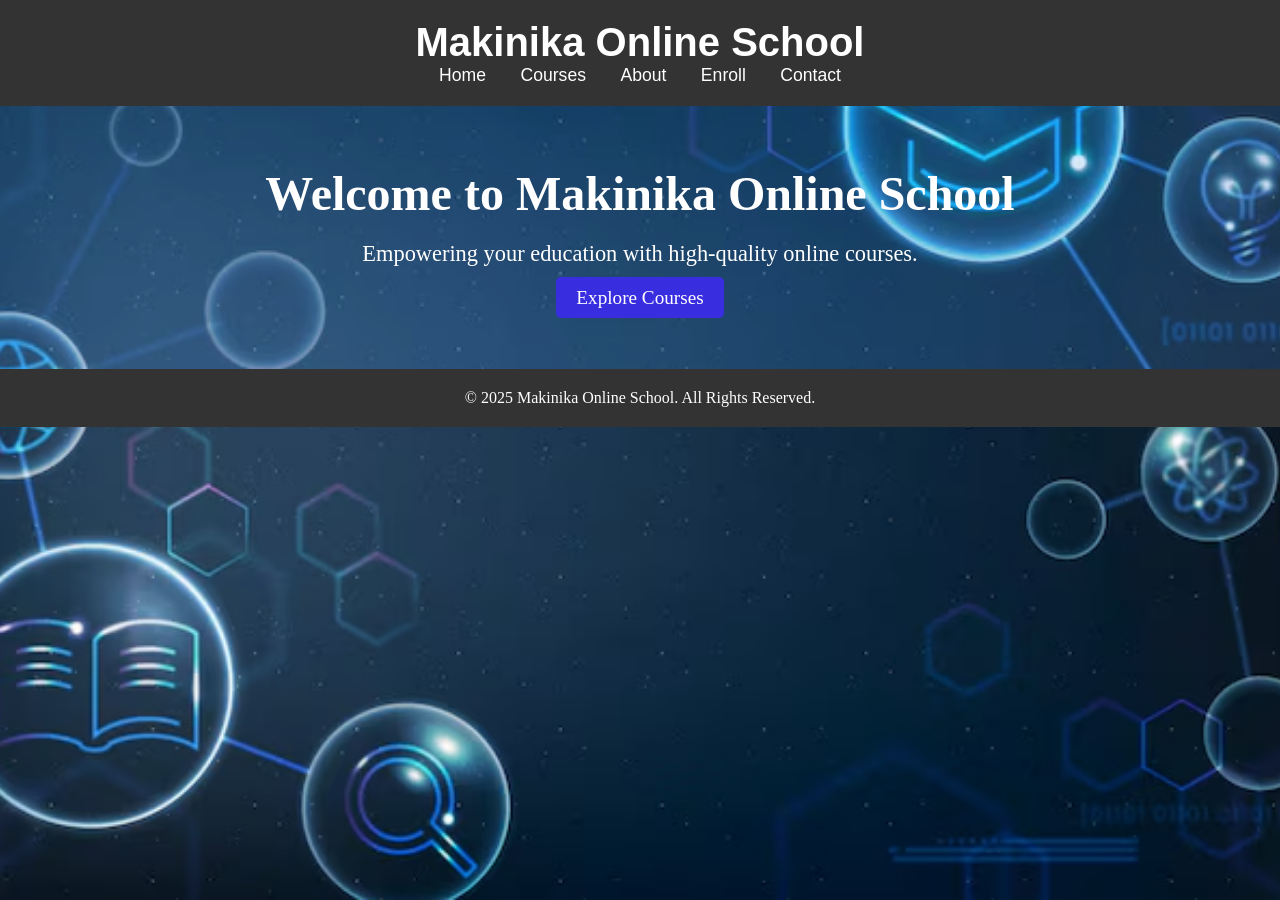
<file: index.html>
<!DOCTYPE html>
<html lang="en">
<head>
  <meta charset="UTF-8">
  <meta name="viewport" content="width=device-width, initial-scale=1.0">
  <meta http-equiv="X-UA-Compatible" content="ie=edge">
  <title>Makinika Online School</title>
  <link rel="stylesheet" href="style.css">
</head> 
<body>

  <!-- Header Section -->
  <header>
    <div class="logo">
      <h1>Makinika Online School</h1>
    </div>
    <nav>
      <ul>
        <li><a href="index.html">Home</a></li>
        <li><a href="courses.html">Courses</a></li>
        <li><a href="about.html">About</a></li>
        <li><a href="enroll.html">Enroll</a></li>
        <li><a href="contact.html">Contact</a></li>
      </ul>
    </nav>
  </header>

  <!-- Home Section -->
  <section id="home">
    <div class="hero">
      <h2>Welcome to Makinika Online School</h2>
      <p>Empowering your education with high-quality online courses.</p>
      <a href="courses.html" class="btn">Explore Courses</a>
    </div>
  </section>


  

  <!-- Footer Section -->
  <footer>
    <p>&copy; 2025 Makinika Online School. All Rights Reserved.</p>
  </footer>

</body>
</html>
</file>
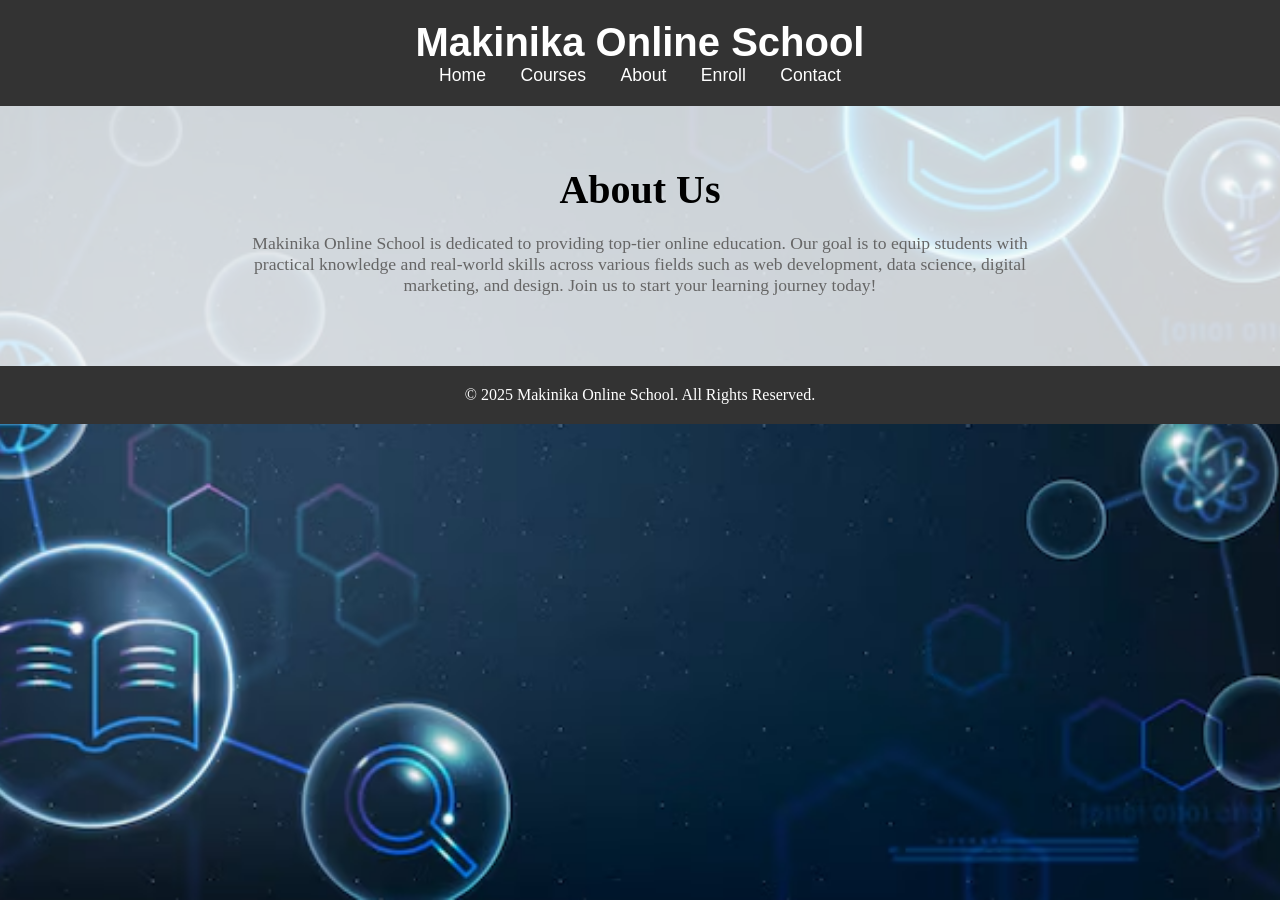
<file: about.html>
<!DOCTYPE html>
<html lang="en">
<head>
  <meta charset="UTF-8">
  <meta name="viewport" content="width=device-width, initial-scale=1.0">
  <meta http-equiv="X-UA-Compatible" content="ie=edge">
  <title>Makinika Online School</title>
  <link rel="stylesheet" href="style.css">
</head>
<body>
  <!-- Header Section -->
  <header>
    <div class="logo">
      <h1>Makinika Online School</h1>
    </div>
    <nav>
      <ul>
        <li><a href="index.html">Home</a></li>
        <li><a href="courses.html">Courses</a></li>
        <li><a href="about.html">About</a></li>
        <li><a href="enroll.html">Enroll</a></li>
        <li><a href="contact.html">Contact</a></li>
      </ul>
    </nav>
  </header>
  <!--About Section-->
<section id="about">
    <h2>About Us</h2>
      <p>Makinika Online School is dedicated to providing top-tier online education. Our goal is to equip students with practical knowledge and real-world skills across various fields such as web development, data science, digital marketing, and design. Join us to start your learning journey today!</p>
    </section> 
</body>
   <!-- Footer Section -->
  <footer>
    <p>&copy; 2025 Makinika Online School. All Rights Reserved.</p>
  </footer>

</body>
</html>

</html>
</file>
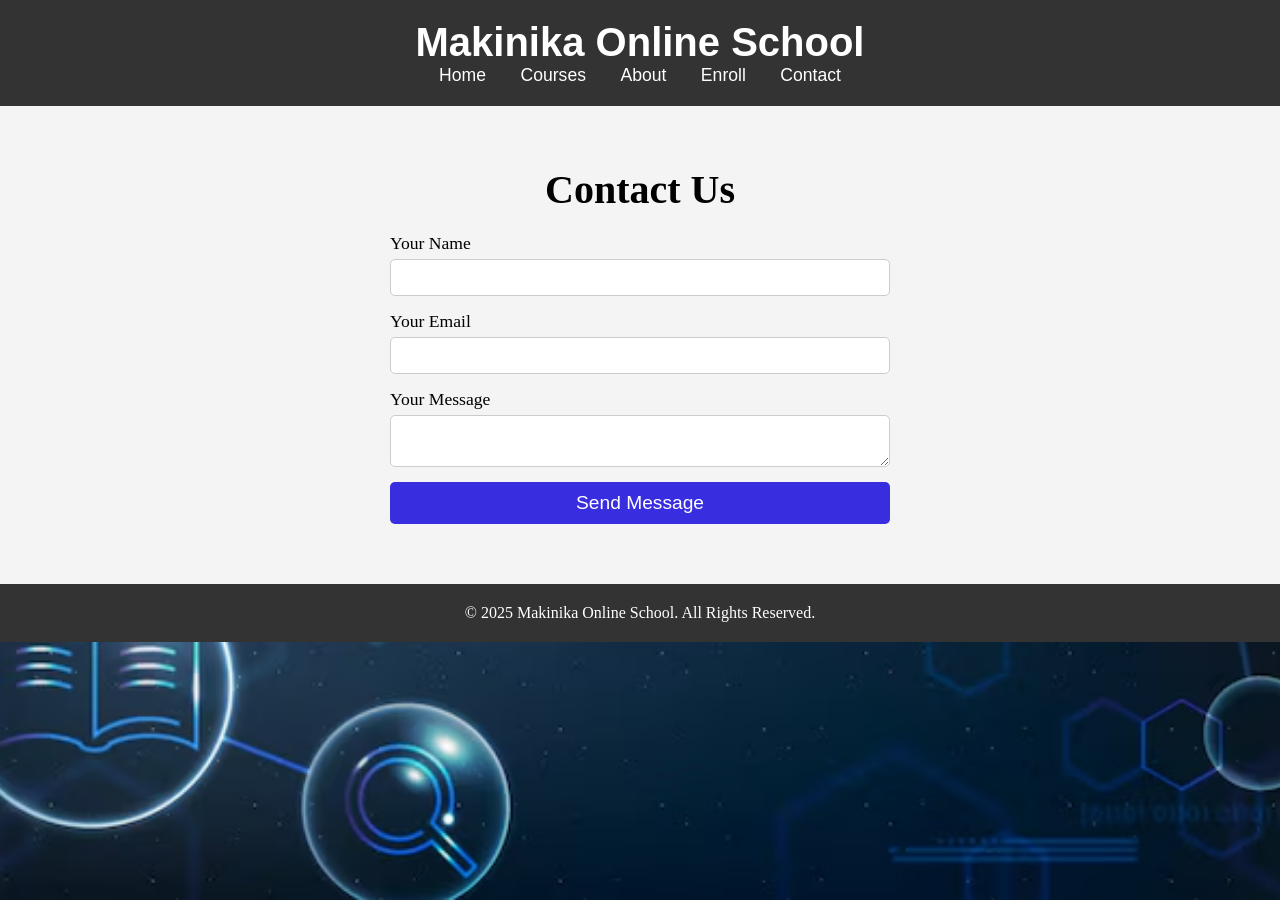
<file: contact.html>
<!DOCTYPE html>
<html lang="en">
<head>
  <meta charset="UTF-8">
  <meta name="viewport" content="width=device-width, initial-scale=1.0">
  <meta http-equiv="X-UA-Compatible" content="ie=edge">
  <title>Makinika Online School</title>
  <link rel="stylesheet" href="style.css">
</head>
<body>

  <!-- Header Section -->
  <header>
    <div class="logo">
      <h1>Makinika Online School</h1>
    </div>
    <nav>
      <ul>
        <li><a href="index.html">Home</a></li>
        <li><a href="courses.html">Courses</a></li>
        <li><a href="about.html">About</a></li>
        <li><a href="enroll.html">Enroll</a></li>
        <li><a href="contact.html">Contact</a></li>
      </ul>
    </nav>
  </header>
  
  <section id="contact">
    <h2>Contact Us</h2>
    <form action="#" method="POST">
      <label for="contact-name">Your Name</label>
      <input type="text" id="contact-name" name="contact-name" required>

      <label for="contact-email">Your Email</label>
      <input type="email" id="contact-email" name="contact-email" required>

      <label for="contact-message">Your Message</label>
      <textarea id="contact-message" name="contact-message" required></textarea>

      <button type="submit" class="btn">Send Message</button>
    </form>
  </section>
</body>
   <!-- Footer Section -->
  <footer>
    <p>&copy; 2025 Makinika Online School. All Rights Reserved.</p>
  </footer>

</body>
</html>

</html>
</file>
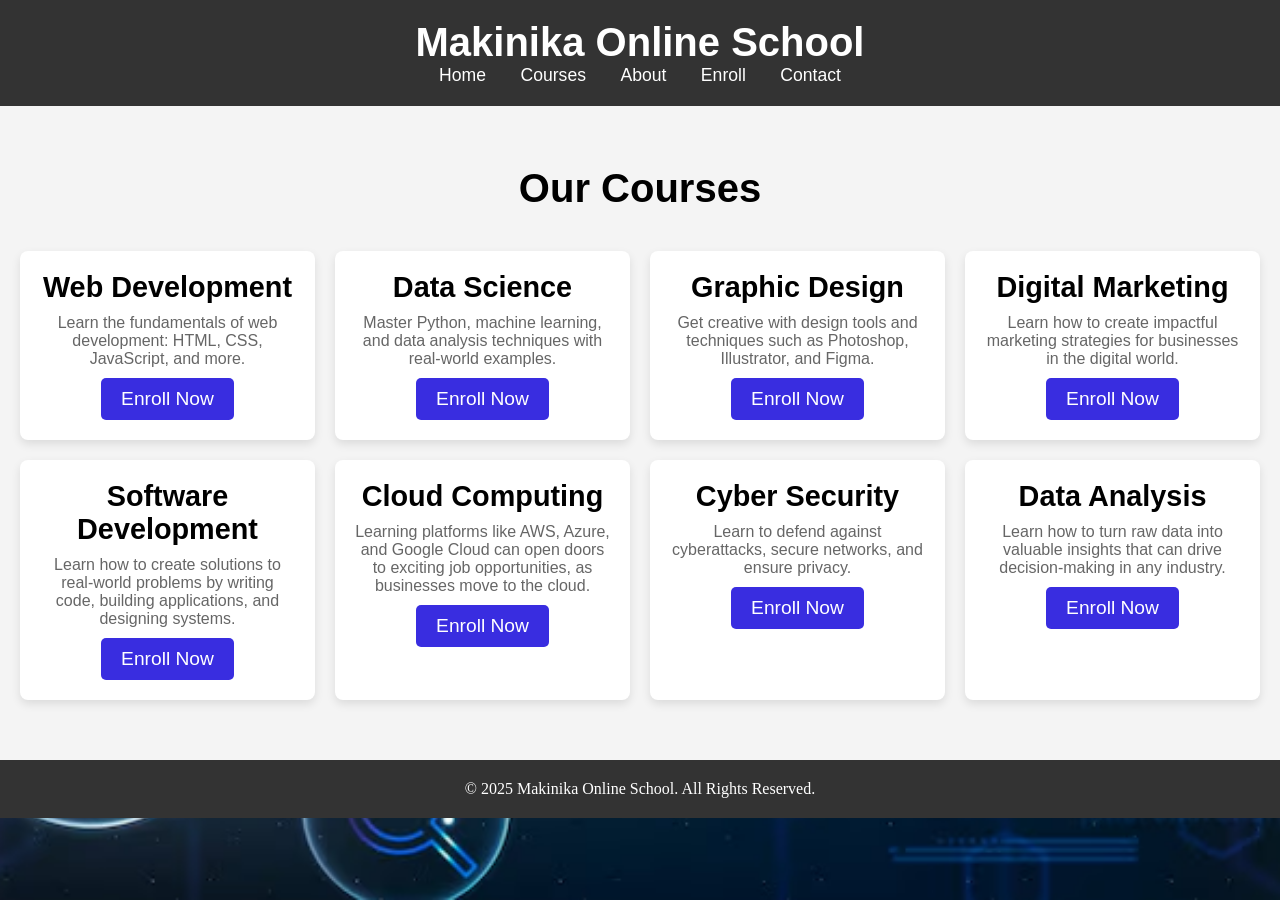
<file: courses.html>
<!DOCTYPE html>
<html lang="en">
<head>
  <meta charset="UTF-8">
  <meta name="viewport" content="width=device-width, initial-scale=1.0">
  <meta http-equiv="X-UA-Compatible" content="ie=edge">
  <title>Makinika Online School</title>
  <link rel="stylesheet" href="style.css">
</head>
<body>

  <!-- Header Section -->
  <header>
    <div class="logo">
      <h1>Makinika Online School</h1>
    </div>
    <nav>
      <ul>
        <li><a href="index.html">Home</a></li>
        <li><a href="courses.html">Courses</a></li>
        <li><a href="about.html">About</a></li>
        <li><a href="enroll.html">Enroll</a></li>
        <li><a href="contact.html">Contact</a></li>
      </ul>
    </nav>
  </header>
  <section id="courses">
    <h2>Our Courses</h2>
    <div class="course-list">
      <div class="course-item">
        <h3>Web Development</h3>
        <p>Learn the fundamentals of web development: HTML, CSS, JavaScript, and more.</p>
        <a href="enroll.html" class="btn enroll-btn">Enroll Now</a>
      </div>
      <div class="course-item">
        <h3>Data Science</h3>
        <p>Master Python, machine learning, and data analysis techniques with real-world examples.</p>
        <a href="enroll.html" class="btn enroll-btn">Enroll Now</a>
      </div>
      <div class="course-item">
        <h3>Graphic Design</h3>
        <p>Get creative with design tools and techniques such as Photoshop, Illustrator, and Figma.</p>
        <a href="enroll.html" class="btn enroll-btn">Enroll Now</a>
      </div>
      <div class="course-item">
        <h3>Digital Marketing</h3>
        <p>Learn how to create impactful marketing strategies for businesses in the digital world.</p>
        <a href="enroll.html" class="btn enroll-btn">Enroll Now</a>
      </div>
      <div class="course-item">
        <h3>Software Development</h3>
        <p>Learn how to create solutions to real-world problems by writing code, building applications, and designing systems.</p>
    <a href="enroll.html"  class="btn enroll-btn">Enroll Now</a>
    </div>
    <div class="course-item">
<h3>Cloud Computing</h3>
<p>Learning platforms like AWS, Azure, and Google Cloud can open doors to exciting job opportunities, as businesses move to the cloud. </p>
<a href="enroll.html" class="btn enroll-btn">Enroll Now</a> 
</div>
<div class="course-item">
    <h3>Cyber Security</h3>
    <p>Learn to defend against cyberattacks, secure networks, and ensure privacy.  </p>
    <a href="enroll.html" class="btn enroll-btn">Enroll Now</a> 
    </div>
    <div class="course-item">
        <h3>Data Analysis</h3>
        <p>Learn how to turn raw data into valuable insights that can drive decision-making in any industry. </p>
    <a href="enroll.html" class="btn enroll-btn">Enroll Now</a>
    </div>
    </div>
  </section>
</body>
   <!-- Footer Section -->
  <footer>
    <p>&copy; 2025 Makinika Online School. All Rights Reserved.</p>
  </footer>

</body>
</html>

</html>
</file>
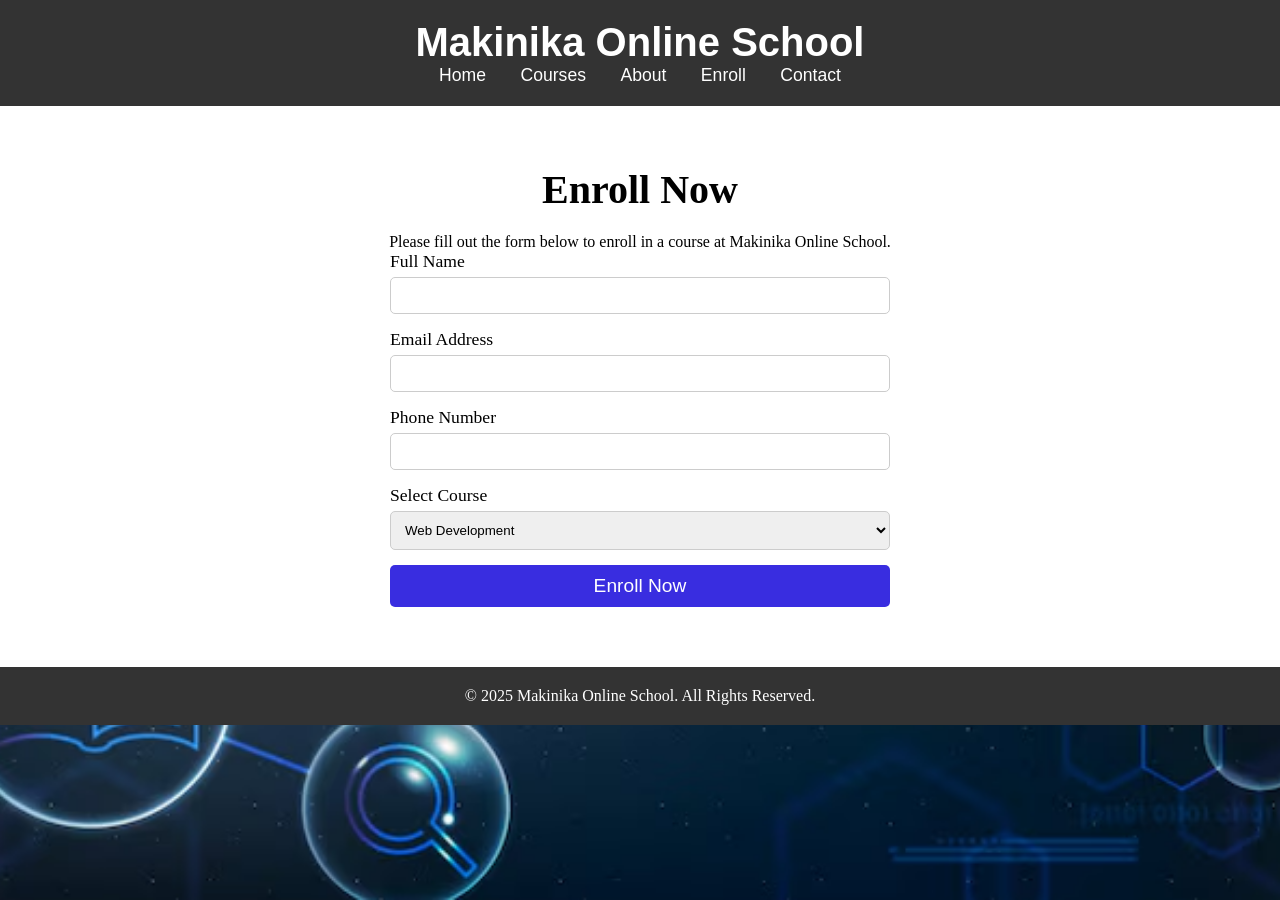
<file: enroll.html>
<!DOCTYPE html>
<html lang="en">
<head>
  <meta charset="UTF-8">
  <meta name="viewport" content="width=device-width, initial-scale=1.0">
  <meta http-equiv="X-UA-Compatible" content="ie=edge">
  <title>Makinika Online School</title>
  <link rel="stylesheet" href="style.css">
</head>
<body>

  <!-- Header Section -->
  <header>
    <div class="logo">
      <h1>Makinika Online School</h1>
    </div>
    <nav>
      <ul>
        <li><a href="index.html">Home</a></li>
        <li><a href="courses.html">Courses</a></li>
        <li><a href="about.html">About</a></li>
        <li><a href="enroll.html">Enroll</a></li>
        <li><a href="contact.html">Contact</a></li>
      </ul>
    </nav>
  </header>
<!-- Enrollment Form Section -->
<section id="enroll">
  <h2>Enroll Now</h2>
  <p>Please fill out the form below to enroll in a course at Makinika Online School.</p>
  <form action="#" method="POST">
    <label for="name">Full Name</label>
    <input type="text" id="name" name="name" required>

    <label for="email">Email Address</label>
    <input type="email" id="email" name="email" required>

    <label for="phone">Phone Number</label>
    <input type="tel" id="phone" name="phone" required>

    <label for="course">Select Course</label>
    <select id="course" name="course" required>
      <option value="Web Development">Web Development</option>
      <option value="Data Science">Data Science</option>
      <option value="Graphic Design">Graphic Design</option>
      <option value="Digital Marketing">Digital Marketing</option>
      <option value="Software Development">Software Development</option>
      <option value="Cloud Computing">Cloud Computing</option>
      <option value="Cyber Security">Cyber Security</option>
      <option value="Data Analysis">Data Analysis</option>
    </select>

    <button type="submit" class="btn">Enroll Now</button>
  </form>
</section>
</body>
   <!-- Footer Section -->
  <footer>
    <p>&copy; 2025 Makinika Online School. All Rights Reserved.</p>
  </footer>

</body>
</html>

</html>
</file>
<file: style.css>
/* Reset default styles */
* {
    margin: 0;
    padding: 0;
    box-sizing: border-box;
  }
  
  body {
    background-image: url('1.jpg');
background-size: cover;
background-position: center center;
background-attachment: fixed;


  }
  
  /* Header Styling */
  header {
    background-color: #333;
    color: white;
    padding: 20px 0;
    text-align: center;
    font-family:Impact, Haettenschweiler, 'Arial Narrow Bold', sans-serif;
  }
  
  header .logo h1 {
    font-size: 2.5rem;
  }
  
  header nav ul {
    list-style: none;
    padding: 0;
  }
  
  header nav ul li {
    display: inline;
    margin: 0 15px;
  }
  
  header nav ul li a {
    color: white;
    text-decoration: none;
    font-size: 1.1rem;
  }
  
  header nav ul li a:hover {
    text-decoration: underline;
  }
  
  /* Hero Section */
  #home {
    background: rgba(85, 161, 243, 0.219);
    color: white;
    padding: 60px 20px;
    text-align: center;
  }
  
  #home .hero h2 {
    font-size: 3rem;
  }
  
  #home .hero p {
    font-size: 1.4rem;
    margin: 20px 0;
  }
  
  .btn {
    background-color: #392de0;
    color: white;
    padding: 10px 20px;
    text-decoration: none;
    font-size: 1.2rem;
    border-radius: 5px;
  }
  
  .btn:hover {
    background-color:  #392de0;
  }
  
  /* Courses Section */
  #courses {
    padding: 60px 20px;
    text-align: center;
    background-color: #f4f4f4;
    font-family:'Gill Sans', 'Gill Sans MT', Calibri, 'Trebuchet MS', sans-serif;
  }
  
  #courses h2 {
    font-size: 2.5rem;
    margin-bottom: 40px;
  }
  
  .course-list {
    display: grid;
    grid-template-columns: repeat(auto-fill, minmax(250px, 1fr));
    gap: 20px;
  }
  
  .course-item {
    background-color: white;
    padding: 20px;
    border-radius: 8px;
    box-shadow: 0 4px 10px rgba(0, 0, 0, 0.1);
  }
  
  .course-item h3 {
    font-size: 1.8rem;
    margin-bottom: 10px;
  }
  
  .course-item p {
    font-size: 1rem;
    color: #666;
  }
  
  .enroll-btn {
    display: inline-block;
    margin-top: 10px;
  }
  
  /* About Section */
  #about {
    background-color: rgba(255, 255, 255, 0.8);
    padding: 60px 20px;
    text-align: center;
  }
  
  #about h2 {
    font-size: 2.5rem;
    margin-bottom: 20px;
  }
  
  #about p {
    font-size: 1.1rem;
    color: #666;
    margin-bottom: 10px;
    max-width: 800px;
    margin-left: auto;
    margin-right: auto;
  }
  
  /* Enrollment Form Section */
  #enroll {
    padding: 60px 20px;
    background-color: #fff;
    text-align: center;
  }
  
  #enroll h2 {
    font-size: 2.5rem;
    margin-bottom: 20px;
  }
  
  form {
    max-width: 500px;
    margin: 0 auto;
    display: flex;
    flex-direction: column;
  }
  
  form label {
    font-size: 1.1rem;
    margin-bottom: 5px;
    text-align: left;
  }
  
  form input, form select, form textarea {
    padding: 10px;
    margin-bottom: 15px;
    border: 1px solid #ccc;
    border-radius: 5px;
  }
  
  form button {
    background-color: hwb(0 28% 0% / 0.842);
    color: white;
    padding: 12px 20px;
    border: none;
    border-radius: 5px;
    cursor: pointer;
    font-size: 1.1rem;
  }
  
  form button:hover {
    background-color: #e03f2d1f;
  }
  
  /* Contact Section */
  #contact {
    padding: 60px 20px;
    background-color: #f4f4f4;
    text-align: center;
  }
  
  #contact h2 {
    font-size: 2.5rem;
    margin-bottom: 20px;
  }
  
  form input, form textarea {
    width: 100%;
  }
  
  footer {
    background-color: #333;
    color: white;
    padding: 20px 0;
    text-align:center;
  }
  
  footer p {
    font-size: 1rem;
  }
</file>
